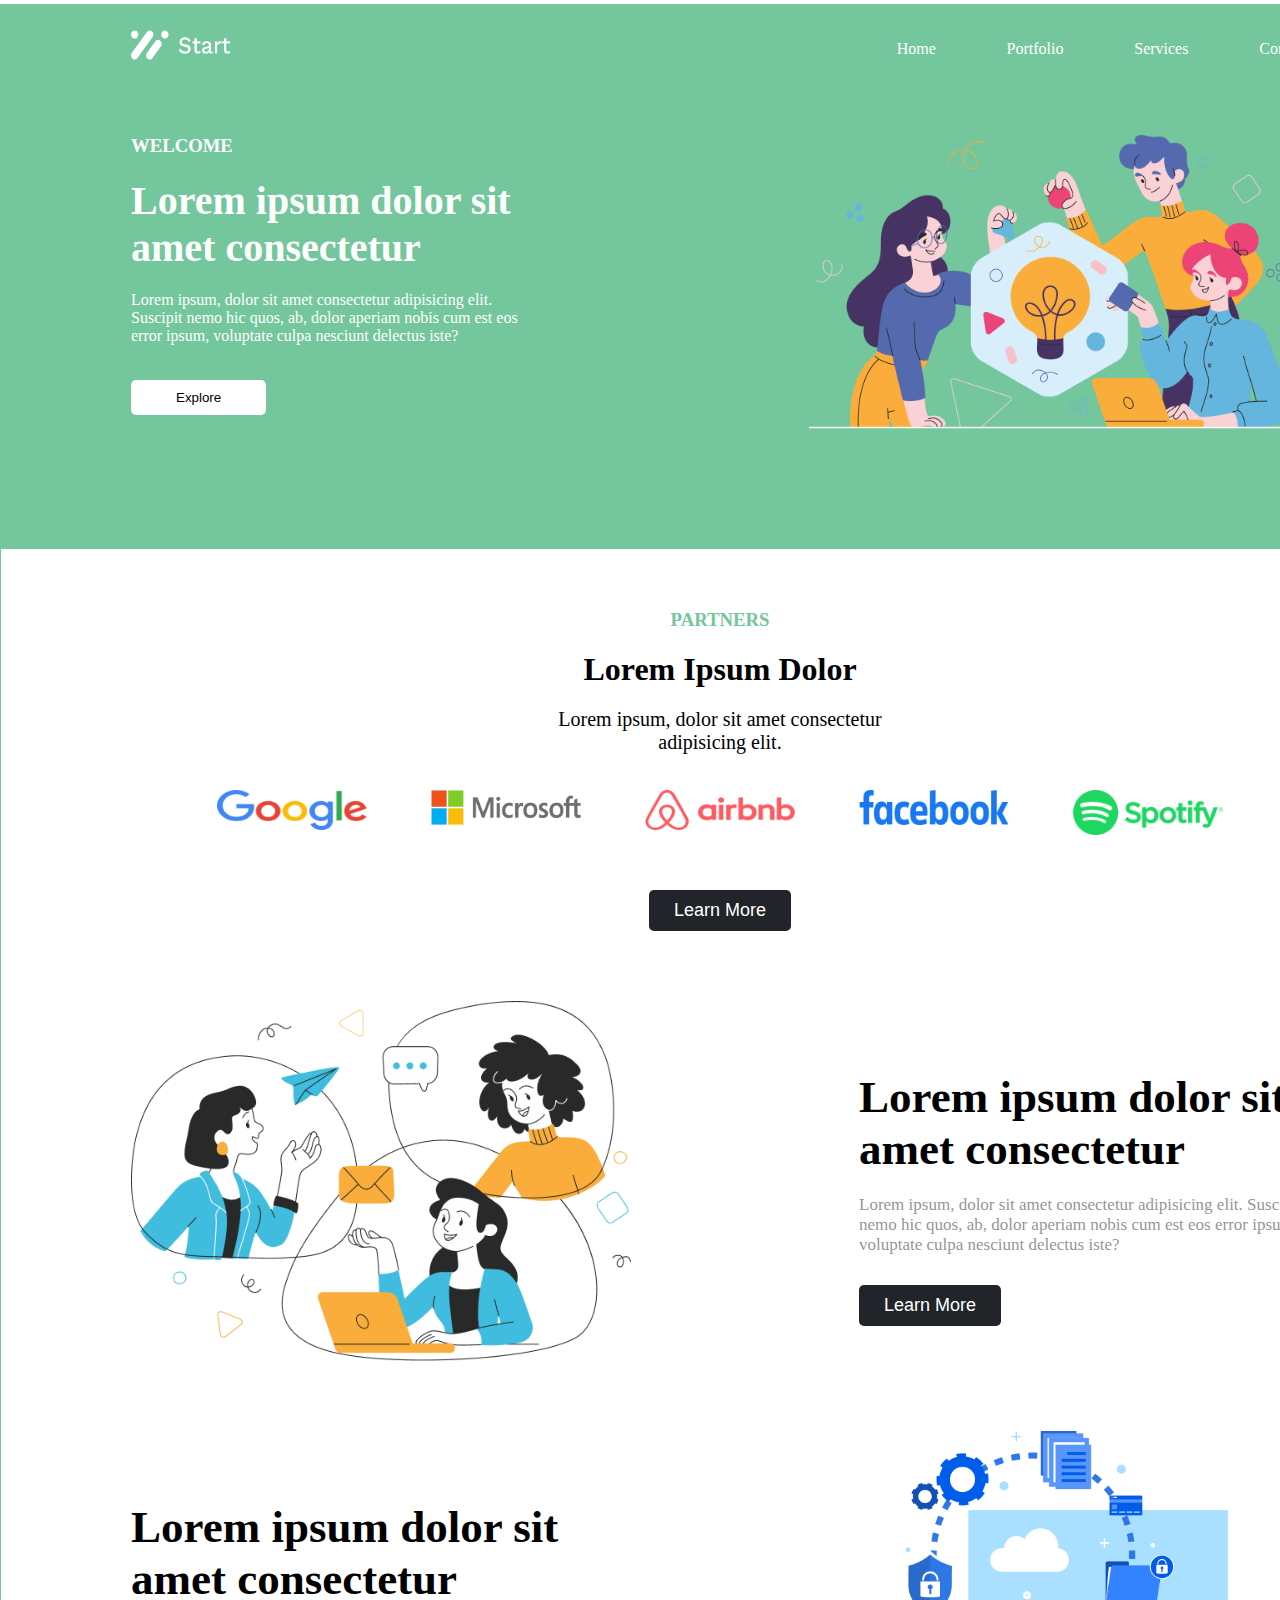
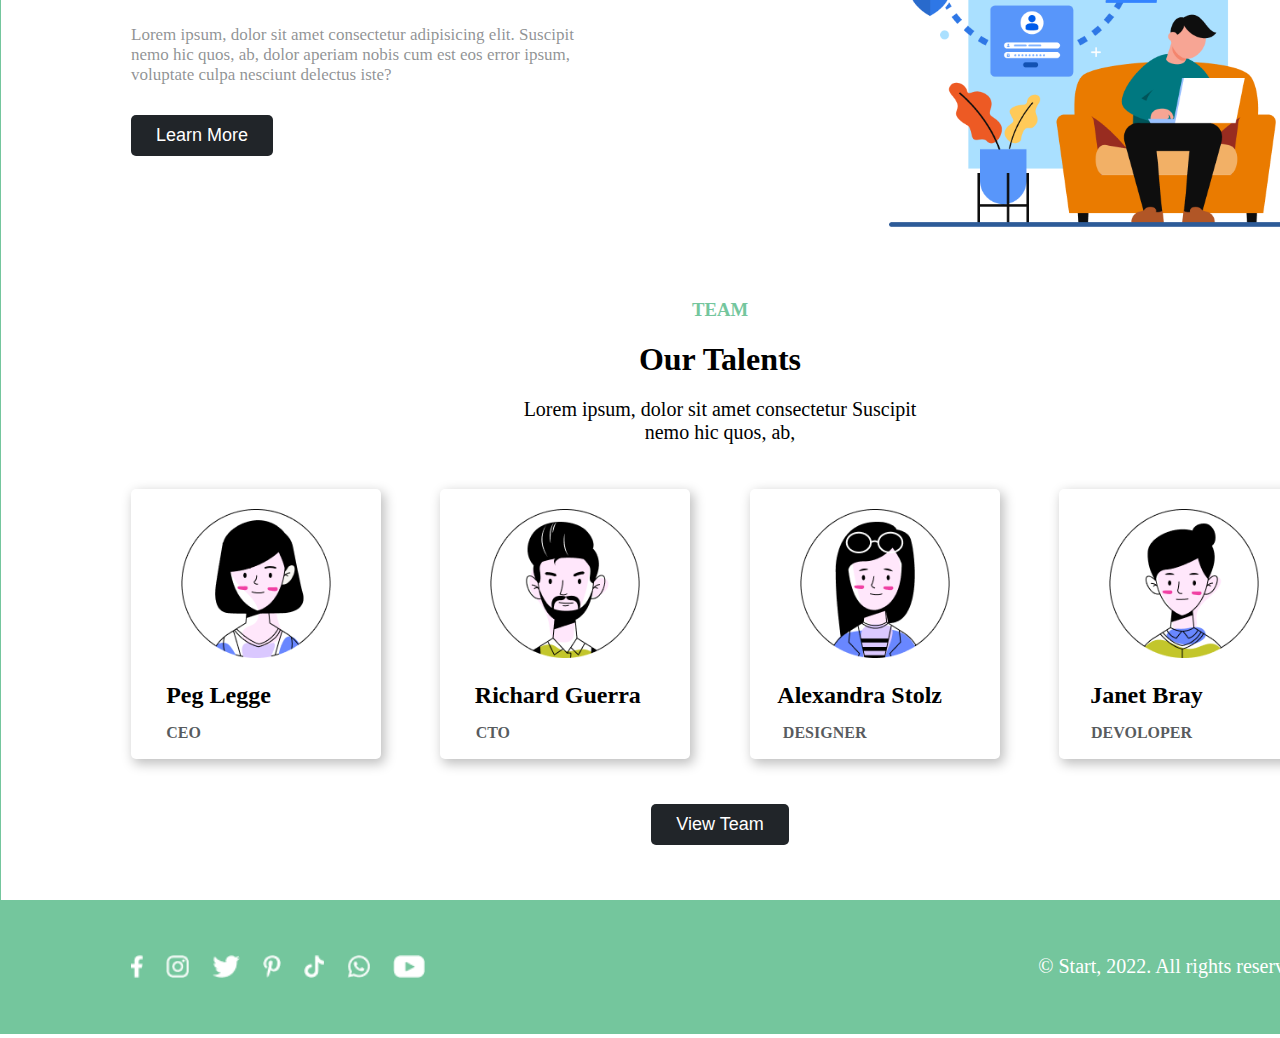
<file: index.html>
<!DOCTYPE html>
<html lang="en">
  <head>
    <meta charset="UTF-8" />
    <meta http-equiv="X-UA-Compatible" content="IE=edge" />
    <meta name="viewport" content="width=device-width, initial-scale=1.0" />
    <link rel="stylesheet" href="./style.css" />
    <title>Lesson-9</title>
  </head>
  <body>
    <div class="container">
      <header>
        <nav>
          <img width="100" height="30" src="./images/Frame 4.png" alt="img" />
          <ul class="nav_ul">
            <li class="nav_list"><a href="#">Home</a></li>
            <li class="nav_list"><a href="./portfolio.html">Portfolio</a></li>
            <li class="nav_list"><a href="./services.html">Services</a></li>
            <li class="nav_list"><a href="./contact.html">Contact</a></li>
          </ul>
          <img
            class="vector"
            width="25"
            height="20"
            src="./images/Vector (5).png"
            alt="img"
          />
        </nav>
        <div class="main1">
          <img class="img-1" width="325" src="./images/Group.png" alt="img" />
          <div class="main1_box">
            <h3>WELCOME</h3>
            <h1>Lorem ipsum dolor sit amet consectetur</h1>
            <p>
              Lorem ipsum, dolor sit amet consectetur adipisicing elit. Suscipit
              nemo hic quos, ab, dolor aperiam nobis cum est eos error ipsum,
              voluptate culpa nesciunt delectus iste?
            </p>
            <button>Explore</button>
          </div>
          <img class="img-2" width="500" src="./images/Group.png" alt="img" />
        </div>
      </header>
      <div class="main2">
        <h3>partners</h3>
        <h1>Lorem Ipsum Dolor</h1>
        <p>Lorem ipsum, dolor sit amet consectetur adipisicing elit.</p>
        <br /><br />
        <div class="imgbox">
          <img width="150" height="40" src="./images/XMLID_24_.png" alt="img" />
          <img width="150" height="35" src="./images/XMLID_1_.png" alt="img" />
          <img
            width="150"
            height="40"
            src="./images/XMLID_1_ (1).png"
            alt="img"
          />
          <img width="150" height="35" src="./images/Group (1).png" alt="img" />
          <img
            width="150"
            height="45"
            src="./images/XMLID_1_ (2).png"
            alt="img"
          />
        </div>
        <button class="btn">Learn More</button>
      </div>
      <div class="main3">
        <img
          class="hide-img"
          width="325"
          src="./images/Group (2).png"
          alt="img"
        />
        <img
          class="hide_img"
          width="500"
          src="./images/Group (2).png"
          alt="img"
        />
        <div class="main3_box">
          <h1>Lorem ipsum dolor sit amet consectetur</h1>
          <p>
            Lorem ipsum, dolor sit amet consectetur adipisicing elit. Suscipit
            nemo hic quos, ab, dolor aperiam nobis cum est eos error ipsum,
            voluptate culpa nesciunt delectus iste?
          </p>
          <button class="btn">Learn More</button>
        </div>
      </div>
      <div class="main3">
        <img
          class="hide-img"
          width="325"
          src="./images/Group (3).png"
          alt="img"
        />
        <div class="main3_box">
          <h1>Lorem ipsum dolor sit amet consectetur</h1>
          <p>
            Lorem ipsum, dolor sit amet consectetur adipisicing elit. Suscipit
            nemo hic quos, ab, dolor aperiam nobis cum est eos error ipsum,
            voluptate culpa nesciunt delectus iste?
          </p>
          <button class="btn">Learn More</button>
        </div>
        <img
          class="hide_img"
          width="420"
          src="./images/Group (3).png"
          alt="img"
        />
      </div>
      <br /><br /><br /><br />
      <div class="main4">
        <h3>team</h3>
        <h1>Our Talents</h1>
        <p>
          Lorem ipsum, dolor sit amet consectetur Suscipit nemo hic quos, ab,
        </p>
        <div class="main4_box">
          <div class="main4_card">
            <img width="150" src="./images/Group 14.png" alt="img" />
            <h2>Peg Legge</h2>
            <h4>CEO</h4>
          </div>
          <div class="main4_card">
            <img width="150" src="./images/Group 15.png" alt="img" />
            <h2 class="test">Richard Guerra</h2>
            <h4>CTO</h4>
          </div>
          <div class="main4_card">
            <img width="150" src="./images/Group 15 (1).png" alt="img" />
            <h2 class="tests">Alexandra Stolz</h2>
            <h4 class="tests">DESIGNER</h4>
          </div>
          <div class="main4_card">
            <img width="150" src="./images/Group 15 (2).png" alt="img" />
            <h2>Janet Bray</h2>
            <h4 class="test">DEVOLOPER</h4>
          </div>
        </div>
        <button class="btn">View Team</button>
      </div>
      <footer>
        <div class="footer_img">
          <img src="./images/Vector.png" alt="img" />
          <img src="./images/Group 34.png" alt="img" />
          <img src="./images/Vector (2).png" alt="img" />
          <img src="./images/Vector (3).png" alt="img" />
          <img src="./images/Vector (4).png" alt="img" />
          <img src="./images/Group 38.png" alt="img" />
          <img src="./images/Group 39.png" alt="img" />
        </div>
        <br />
        <a href="#">© Start, 2022. All rights reserved.</a>
      </footer>
    </div>
  </body>
</html>
</file>
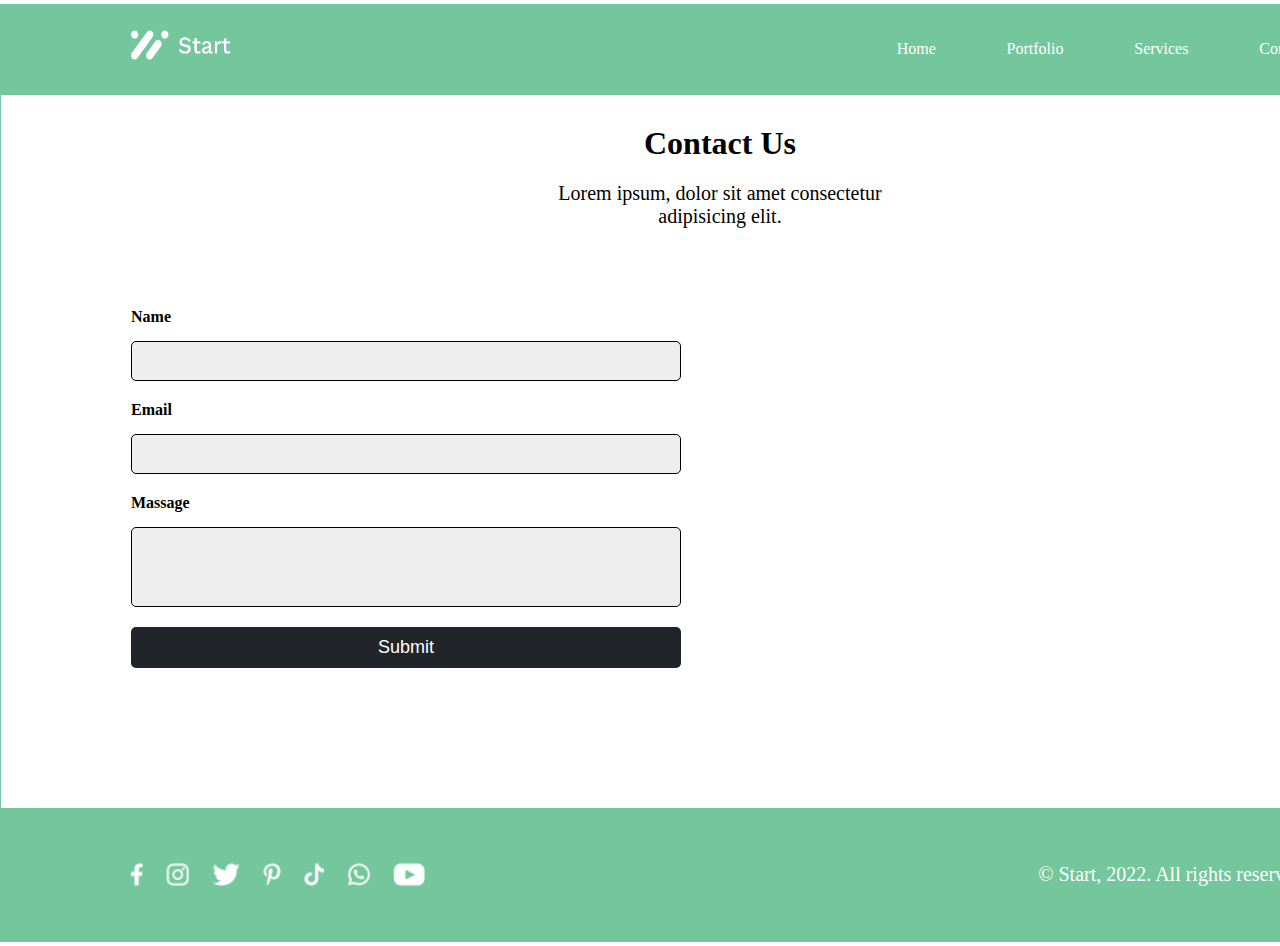
<file: contact.html>
<!DOCTYPE html>
<html lang="en">
  <head>
    <meta charset="UTF-8" />
    <meta http-equiv="X-UA-Compatible" content="IE=edge" />
    <meta name="viewport" content="width=device-width, initial-scale=1.0" />
    <link rel="stylesheet" href="./contact.css" />
    <title>Contact</title>
  </head>
  <body>
    <div class="container">
      <header>
        <nav>
          <img width="100" height="30" src="./images/Frame 4.png" alt="img" />
          <ul class="nav_ul">
            <li class="nav_list"><a href="./index.html">Home</a></li>
            <li class="nav_list"><a href="./portfolio.html">Portfolio</a></li>
            <li class="nav_list"><a href="./services.html">Services</a></li>
            <li class="nav_list"><a href="#">Contact</a></li>
          </ul>
          <img
            class="vector"
            width="25"
            height="20"
            src="./images/Vector (5).png"
            alt="img"
          />
        </nav>
      </header>
      <h1>Contact Us</h1>
      <p>Lorem ipsum, dolor sit amet consectetur adipisicing elit.</p>
      <iframe
        class="map1"
        src="https://www.google.com/maps/embed?pb=!1m18!1m12!1m3!1d47947.64603879222!2d69.20709834643446!3d41.31478314011797!2m3!1f0!2f0!3f0!3m2!1i1024!2i768!4f13.1!3m3!1m2!1s0x38ae8bfaedfe3e1d%3A0x23ac4a5a705b84ab!2sNajot%20ta&#39;lim!5e0!3m2!1sru!2s!4v1672911931059!5m2!1sru!2s"
        width="325"
        height="200"
        style="border: 0"
        allowfullscreen=""
        loading="lazy"
        referrerpolicy="no-referrer-when-downgrade"
      ></iframe>
      <div class="main1">
        <div class="inputbox">
          <h4>Name</h4>
          <input type="text" />
          <h4>Email</h4>
          <input type="text" />
          <h4>Massage</h4>
          <input class="input" type="text" /><br />
          <button class="btn">Submit</button>
        </div>
        <iframe
          class="map2"
          src="https://www.google.com/maps/embed?pb=!1m18!1m12!1m3!1d47947.64603879222!2d69.20709834643446!3d41.31478314011797!2m3!1f0!2f0!3f0!3m2!1i1024!2i768!4f13.1!3m3!1m2!1s0x38ae8bfaedfe3e1d%3A0x23ac4a5a705b84ab!2sNajot%20ta&#39;lim!5e0!3m2!1sru!2s!4v1672911931059!5m2!1sru!2s"
          width="550"
          height="400"
          style="border: 0"
          allowfullscreen=""
          loading="lazy"
          referrerpolicy="no-referrer-when-downgrade"
        ></iframe>
      </div>

      <footer>
        <div class="footer_img">
          <img src="./images/Vector.png" alt="img" />
          <img src="./images/Group 34.png" alt="img" />
          <img src="./images/Vector (2).png" alt="img" />
          <img src="./images/Vector (3).png" alt="img" />
          <img src="./images/Vector (4).png" alt="img" />
          <img src="./images/Group 38.png" alt="img" />
          <img src="./images/Group 39.png" alt="img" />
        </div>
        <br />
        <a href="#">© Start, 2022. All rights reserved.</a>
      </footer>
    </div>
  </body>
</html>
</file>
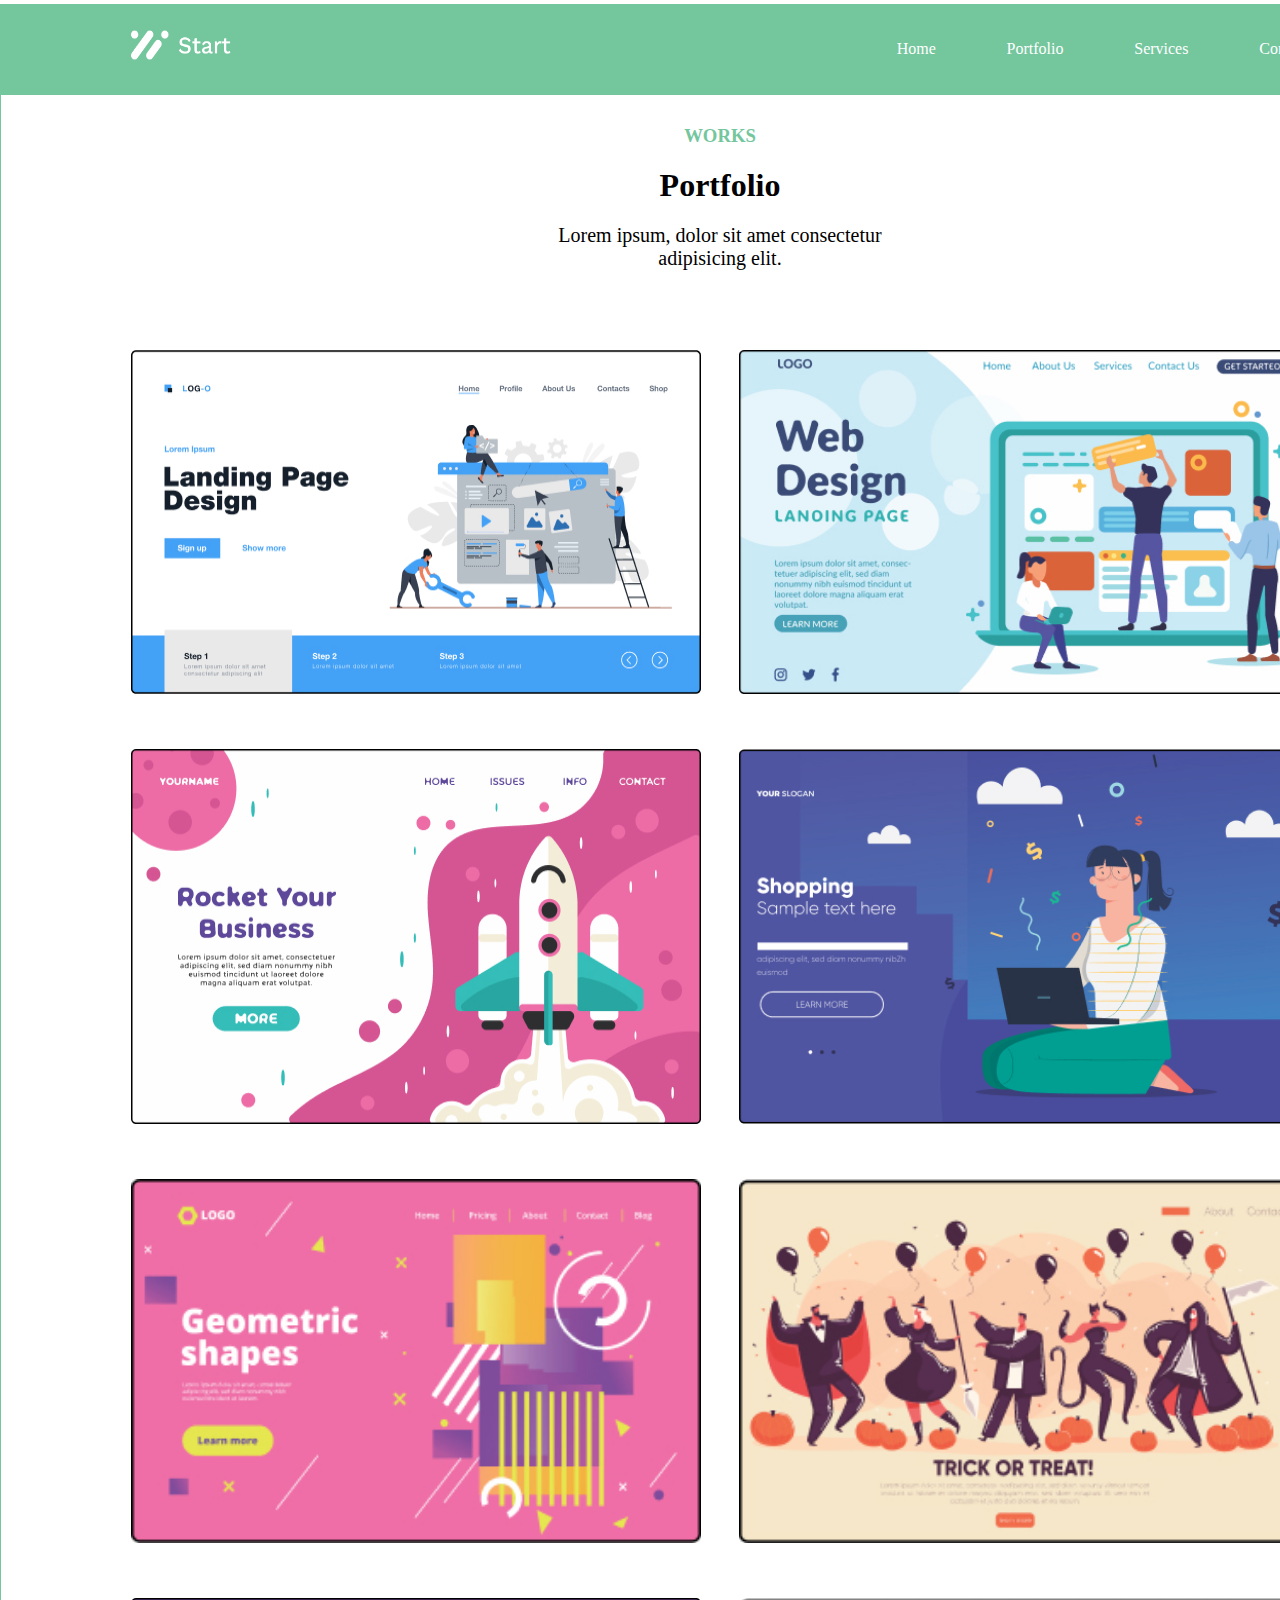
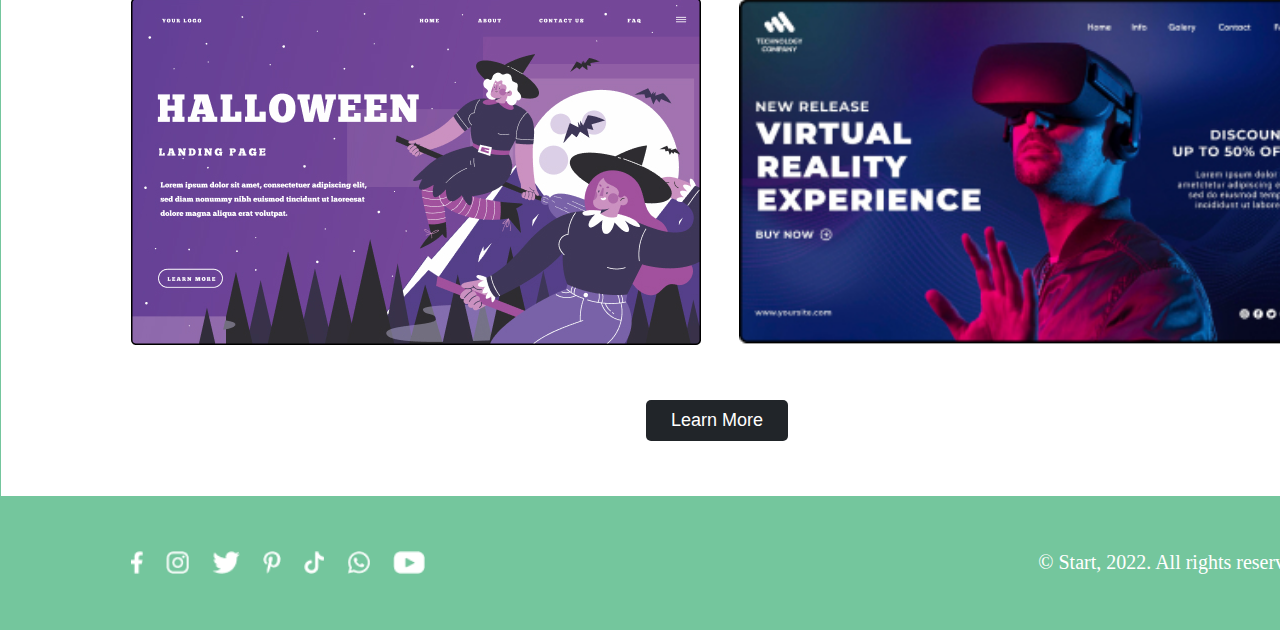
<file: portfolio.html>
<!DOCTYPE html>
<html lang="en">
  <head>
    <meta charset="UTF-8" />
    <meta http-equiv="X-UA-Compatible" content="IE=edge" />
    <meta name="viewport" content="width=device-width, initial-scale=1.0" />
    <link rel="stylesheet" href="./portfolio.css" />
    <title>Portfolio</title>
  </head>
  <body>
    <div class="container">
      <header>
        <nav>
          <img width="100" height="30" src="./images/Frame 4.png" alt="img" />
          <ul class="nav_ul">
            <li class="nav_list"><a href="./index.html">Home</a></li>
            <li class="nav_list"><a href="#">Portfolio</a></li>
            <li class="nav_list"><a href="./services.html">Services</a></li>
            <li class="nav_list"><a href="./contact.html">Contact</a></li>
          </ul>
          <img
            class="vector"
            width="25"
            height="20"
            src="./images/Vector (5).png"
            alt="img"
          />
        </nav>
      </header>
      <h3>WORKS</h3>
      <h1>Portfolio</h1>
      <p>Lorem ipsum, dolor sit amet consectetur adipisicing elit.</p>
      <div class="main1">
        <img width="570" src="./images/dscdscd 1.jpg" alt="img" />
        <img width="570" src="./images/Frame 42.jpg" alt="img" />
      </div>
      <div class="main1">
        <img width="570" src="./images/Frame 43.jpg" alt="img" />
        <img width="570" src="./images/Frame 43 (1).jpg" alt="img" />
      </div>
      <div class="main1">
        <img width="570" src="./images/Frame 43 (2).jpg" alt="img" />
        <img width="570" src="./images/Frame 43 (3).jpg" alt="img" />
      </div>
      <div class="main1">
        <img width="570" src="./images/dscdsc 1.jpg" alt="img" />
        <img width="570" src="./images/5175975 1.jpg" alt="img" />
      </div>
      <img class="img" width="335" src="./images/dscdscd 1.jpg" alt="img" />
      <img class="img" width="335" src="./images/Frame 42.jpg" alt="img" />
      <img class="img" width="335" src="./images/Frame 43.jpg" alt="img" />
      <img class="img" width="335" src="./images/Frame 43 (1).jpg" alt="img" />
      <img class="img" width="335" src="./images/Frame 43.jpg" alt="img" />
      <img class="img" width="335" src="./images/Frame 43 (1).jpg" alt="img" />
      <img class="img" width="335" src="./images/dscdsc 1.jpg" alt="img" />
      <img class="img" width="335" src="./images/5175975 1.jpg" alt="img" />
      <button class="btn">Learn More</button>
      <footer>
        <div class="footer_img">
          <img src="./images/Vector.png" alt="img" />
          <img src="./images/Group 34.png" alt="img" />
          <img src="./images/Vector (2).png" alt="img" />
          <img src="./images/Vector (3).png" alt="img" />
          <img src="./images/Vector (4).png" alt="img" />
          <img src="./images/Group 38.png" alt="img" />
          <img src="./images/Group 39.png" alt="img" />
        </div>
        <br />
        <a href="#">© Start, 2022. All rights reserved.</a>
      </footer>
    </div>
  </body>
</html>
</file>
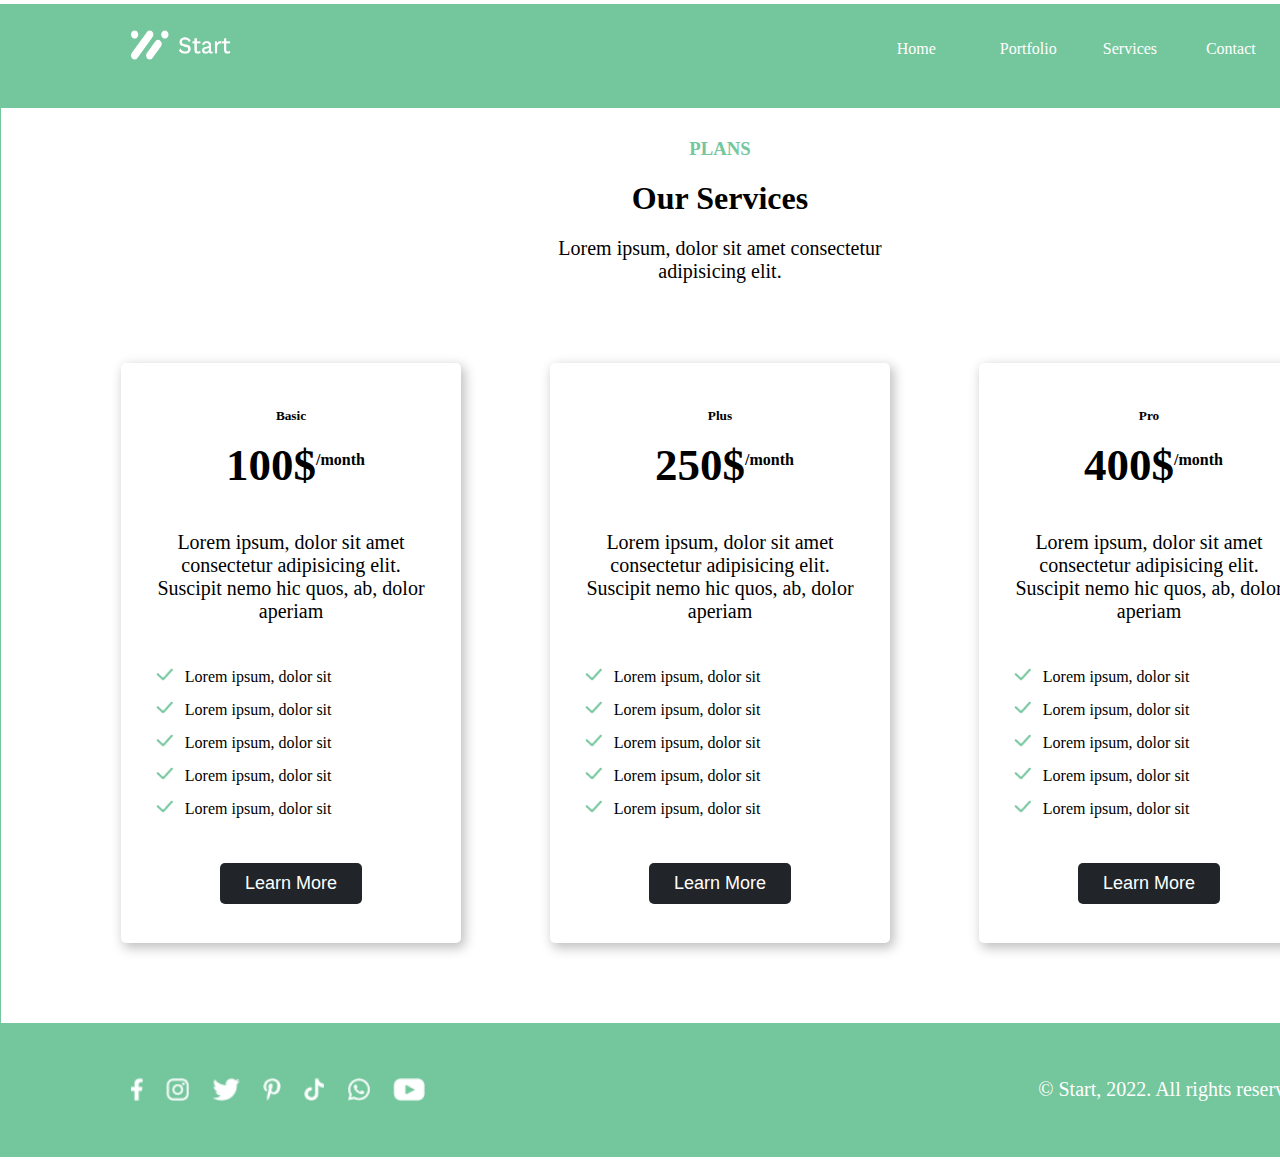
<file: services.html>
<!DOCTYPE html>
<html lang="en">
  <head>
    <meta charset="UTF-8" />
    <meta http-equiv="X-UA-Compatible" content="IE=edge" />
    <meta name="viewport" content="width=device-width, initial-scale=1.0" />
    <link rel="stylesheet" href="./services.css" />
    <title>Services</title>
  </head>
  <body>
    <div class="container">
      <header>
        <nav>
          <img width="100" height="30" src="./images/Frame 4.png" alt="img" />
          <ul class="nav_ul">
            <li class="nav_list"><a href="./index.html">Home</a></li>
            <li class="nav_list"><a href="./portfolio.html">Portfolio</a></li>
            <li class="nav_list"><a href="#">Services</a></li>
            <li class="nav_list"><a href="./contact.html">Contact</a></li>
          </ul>
          <img
            class="vector"
            width="25"
            height="20"
            src="./images/Vector (5).png"
            alt="img"
          />
        </nav>
      </header>
      <h3>PLANS</h3>
      <h1>Our Services</h1>
      <p>Lorem ipsum, dolor sit amet consectetur adipisicing elit.</p>
      <div class="main1">
        <div class="box">
          <h5>Basic</h5>
          <div class="textbox">
            <h1><strong>100$</strong></h1>
            <h4>/month</h4>
          </div>
          <p>
            Lorem ipsum, dolor sit amet consectetur adipisicing elit. Suscipit
            nemo hic quos, ab, dolor aperiam
          </p>
          <ul>
            <li>
              <img
                src="./images/Vector (6).png"
                alt="img"
                width="17"
                height="13"
              /><a href="#">Lorem ipsum, dolor sit </a>
            </li>
            <li>
              <img
                src="./images/Vector (6).png"
                alt="img"
                width="17"
                height="13"
              /><a href="#">Lorem ipsum, dolor sit </a>
            </li>
            <li>
              <img
                src="./images/Vector (6).png"
                alt="img"
                width="17"
                height="13"
              /><a href="#">Lorem ipsum, dolor sit </a>
            </li>
            <li>
              <img
                src="./images/Vector (6).png"
                alt="img"
                width="17"
                height="13"
              /><a href="#">Lorem ipsum, dolor sit </a>
            </li>
            <li>
              <img
                src="./images/Vector (6).png"
                alt="img"
                width="17"
                height="13"
              /><a href="#">Lorem ipsum, dolor sit </a>
            </li>
          </ul>
          <button class="btn">Learn More</button>
        </div>
        <div class="box">
          <h5>Plus</h5>
          <div class="textbox">
            <h1><strong>250$</strong></h1>
            <h4>/month</h4>
          </div>
          <p>
            Lorem ipsum, dolor sit amet consectetur adipisicing elit. Suscipit
            nemo hic quos, ab, dolor aperiam
          </p>
          <ul>
            <li>
              <img
                src="./images/Vector (6).png"
                alt="img"
                width="17"
                height="13"
              /><a href="#">Lorem ipsum, dolor sit </a>
            </li>
            <li>
              <img
                src="./images/Vector (6).png"
                alt="img"
                width="17"
                height="13"
              /><a href="#">Lorem ipsum, dolor sit </a>
            </li>
            <li>
              <img
                src="./images/Vector (6).png"
                alt="img"
                width="17"
                height="13"
              /><a href="#">Lorem ipsum, dolor sit </a>
            </li>
            <li>
              <img
                src="./images/Vector (6).png"
                alt="img"
                width="17"
                height="13"
              /><a href="#">Lorem ipsum, dolor sit </a>
            </li>
            <li>
              <img
                src="./images/Vector (6).png"
                alt="img"
                width="17"
                height="13"
              /><a href="#">Lorem ipsum, dolor sit </a>
            </li>
          </ul>
          <button class="btn">Learn More</button>
        </div>
        <div class="box">
          <h5>Pro</h5>
          <div class="textbox">
            <h1><strong>400$</strong></h1>
            <h4>/month</h4>
          </div>
          <p>
            Lorem ipsum, dolor sit amet consectetur adipisicing elit. Suscipit
            nemo hic quos, ab, dolor aperiam
          </p>
          <ul>
            <li>
              <img
                src="./images/Vector (6).png"
                alt="img"
                width="17"
                height="13"
              /><a href="#">Lorem ipsum, dolor sit </a>
            </li>
            <li>
              <img
                src="./images/Vector (6).png"
                alt="img"
                width="17"
                height="13"
              /><a href="#">Lorem ipsum, dolor sit </a>
            </li>
            <li>
              <img
                src="./images/Vector (6).png"
                alt="img"
                width="17"
                height="13"
              /><a href="#">Lorem ipsum, dolor sit </a>
            </li>
            <li>
              <img
                src="./images/Vector (6).png"
                alt="img"
                width="17"
                height="13"
              /><a href="#">Lorem ipsum, dolor sit </a>
            </li>
            <li>
              <img
                src="./images/Vector (6).png"
                alt="img"
                width="17"
                height="13"
              /><a href="#">Lorem ipsum, dolor sit </a>
            </li>
          </ul>
          <button class="btn">Learn More</button>
        </div>
      </div>
      <footer>
        <div class="footer_img">
          <img src="./images/Vector.png" alt="img" />
          <img src="./images/Group 34.png" alt="img" />
          <img src="./images/Vector (2).png" alt="img" />
          <img src="./images/Vector (3).png" alt="img" />
          <img src="./images/Vector (4).png" alt="img" />
          <img src="./images/Group 38.png" alt="img" />
          <img src="./images/Group 39.png" alt="img" />
        </div>
        <br />
        <a href="#">© Start, 2022. All rights reserved.</a>
      </footer>
    </div>
  </body>
</html>
</file>
<file: style.css>
* {
  padding: 0;
  margin: 0;
  box-sizing: border-box;
}

.container {
  width: 1440px;
  margin: 4px auto;
  border: 1px solid #74c69d;
}

nav {
  padding: 15px 0;
  display: flex;
  justify-content: space-between;
  margin-bottom: 60px;
}

nav > img {
  margin-top: -10px;
}

.nav_ul {
  display: flex;
  justify-content: space-between;
  width: 35%;
}

.vector {
  margin-top: 1px;
  display: none;
}

.nav_list {
  list-style-type: none;
}

.nav_list > a {
  text-decoration: none;
  color: white;
}

.nav_list > a:hover {
  color: rgb(0, 119, 255);
}

header {
  width: 100%;
  background: #74c69d;
  padding: 20px 130px;
}

.main1 {
  display: flex;
  justify-content: space-between;
  padding-bottom: 100px;
}

.main1_box {
  width: 400px;
  color: white;
}

.main1_box > h3 {
  margin-bottom: 20px;
}

.main1_box > h1 {
  width: 400px;
  margin-bottom: 20px;
  font-size: 40px;
}
.main1_box > p {
  width: 400px;
  margin-bottom: 35px;
}
.main1_box > button {
  padding: 10px 45px;
  background: #ffffff;
  border-radius: 5px;
  border: 0;
}

.main1_box > button:hover {
  background: silver;
  border-radius: 8px;
}

.main1_box > button:active {
  background: black;
  color: white;
  border-radius: 5px;
}
.img-1 {
  display: none;
}

.hide-img {
  display: none;
}

.main2 {
  text-align: center;
  margin-top: 60px;
}
.main2 > h3 {
  color: #74c69d;
  margin-top: 60;
  margin-bottom: 20px;
  text-transform: uppercase;
}

.main2 > h1 {
  margin-bottom: 20px;
}
.main2 > p {
  width: 400px;
  font-size: 20px;
  margin-bottom: 55px;
  margin: 0 auto;
}

.btn {
  font-size: 18px;
  margin-bottom: 70px;
  margin: 0 auto;
  color: white;
  background: #212529;
  border-radius: 5px;
  padding: 10px 25px;
  border: 0;
}

.btn:hover {
  background: silver;
  color: #000;
}

.btn:active {
  background-color: #74c69d;
  color: #993030;
}

.imgbox {
  margin-top: 55px;
  display: flex;
  justify-content: space-between;
  width: 70%;
  margin: 0 auto;
  margin-bottom: 55px;
}

.main3 {
  display: flex;
  justify-content: space-between;
  padding: 0 130px;
  margin-top: 70px;
}

.main3_box {
  width: 450px;
}

.main3_box > h1 {
  width: 450px;
  margin-top: 70px;
  margin-bottom: 20px;
  font-size: 45px;
}

.main3_box > p {
  width: 450px;
  margin-bottom: 30px;
  color: rgba(33, 37, 41, 0.5);
  font-size: 17px;
}

.main4 {
  text-align: center;
}
.main4 > h3 {
  color: #74c69d;
  margin-top: 60;
  margin-bottom: 20px;
  text-transform: uppercase;
}

.main4 > h1 {
  margin-bottom: 20px;
}
.main4 > p {
  width: 400px;
  font-size: 20px;
  margin-bottom: 55px;
  margin: 0 auto;
}

.main4_box {
  display: flex;
  justify-content: space-between;
  margin: 0 130px;
  margin-top: 45px;
  margin-bottom: 45px;
}

.main4_card {
  padding: 20px;
  width: 250px;
  height: 270px;
  background: #ffffff;
  box-shadow: 3px 4px 12px 1px rgba(0, 0, 0, 0.25);
  border-radius: 5px;
}

.main4_card:hover {
  background-color: rgb(249, 249, 249);
  border-radius: 10px;
}

.main4_card > h2 {
  margin-top: 20px;
  margin-bottom: 15px;
  margin-left: -75px;
}

.main4_card > h4 {
  color: rgba(33, 37, 41, 0.75);
  margin-left: -145px;
}

.test {
  margin-right: -60px;
}

.tests {
  margin-right: -45px;
}

footer {
  background-color: #74c69d;
  padding: 55px 130px;
  display: flex;
  justify-content: space-between;
  margin-top: 55px;
}

.footer_img {
  width: 25%;
  display: flex;
  justify-content: space-between;
}

footer > a {
  color: white;
  text-decoration: none;
  font-size: 20px;
}
@media only screen and (max-width: 375px) {
  .container {
    width: 100%;
  }

  nav {
    width: 100%;
    padding: 15px 0;
    display: flex;
    justify-content: space-between;
    margin-bottom: 60px;
  }

  nav > img {
    margin-top: -10px;
  }

  .nav_ul {
    display: none;
    justify-content: space-between;
    width: 35%;
  }

  .vector {
    margin-top: 1px;
    display: block;
  }

  .nav_list {
    list-style-type: none;
  }

  .nav_list > a {
    text-decoration: none;
    color: white;
  }

  .nav_list > a:hover {
    color: rgb(0, 119, 255);
  }

  header {
    width: 100%;
    background: #74c69d;
    padding: 20px;
  }

  .main1 {
    display: block;
    padding-bottom: 50px;
  }

  .main1_box {
    width: 335px;
    margin: 0 auto;
    color: white;
  }

  .main1_box > h3 {
    margin-bottom: 20px;
    font-size: 16px;
  }

  .main1_box > h1 {
    width: 335px;
    margin-bottom: 20px;
    font-size: 28px;
  }
  .main1_box > p {
    font-size: 15px;
    width: 335px;
    margin-bottom: 35px;
  }
  .main1_box > button {
    padding: 10px 45px;
    background: #ffffff;
    border-radius: 5px;
    border: 0;
  }
  .img-1 {
    display: block;
    margin-bottom: 30px;
  }
  .img-2 {
    display: none;
  }

  .main2 {
    text-align: center;
    margin-top: 22px;
  }
  .main2 > h3 {
    color: #74c69d;
    margin-top: 60;
    margin-bottom: 20px;
    text-transform: uppercase;
  }

  .main2 > h1 {
    margin-bottom: 20px;
  }
  .main2 > p {
    width: 335px;
    font-size: 20px;
    margin-bottom: 70px;
    margin: 0 auto;
  }

  .btn {
    font-size: 18px;
    margin-bottom: 70px;
    margin: 0 auto;
    color: white;
    background: #212529;
    border-radius: 5px;
    padding: 10px 25px;
    border: 0;
  }

  .btn:hover {
    background: silver;
    color: #000;
  }

  .btn:active {
    background-color: #74c69d;
    color: #993030;
  }

  .imgbox {
    margin-top: 55px;
    display: block;
    margin: 0 auto;
  }

  .imgbox > img {
    margin-bottom: 50px;
  }

  .main3 {
    display: block;
    padding: 0 20px;
    margin-top: 60px;
  }

  .hide-img {
    display: block;
  }

  .hide_img {
    display: none;
  }

  .main3_box {
    width: 335px;
  }

  .main3_box > h1 {
    width: 335px;
    margin-top: 30px;
    margin-bottom: 20px;
    font-size: 25px;
  }

  .main3_box > p {
    width: 335px;
    margin-bottom: 25px;
    color: rgba(33, 37, 41, 0.5);
    font-size: 17px;
  }

  .main4 {
    text-align: center;
  }
  .main4 > h3 {
    color: #74c69d;
    margin-bottom: 20px;
    text-transform: uppercase;
  }

  .main4 > h1 {
    margin-bottom: 20px;
  }
  .main4 > p {
    width: 300px;
    font-size: 20px;
    margin-bottom: 55px;
    margin: 0 auto;
  }

  .main4_box {
    display: block;
    margin: 0 auto;
    margin-top: 45px;
    margin-bottom: 45px;
    margin-left: 55px;
  }

  .main4_card {
    padding: 20px;
    width: 250px;
    height: 270px;
    background: #ffffff;
    box-shadow: 3px 4px 12px 1px rgba(0, 0, 0, 0.25);
    border-radius: 5px;
    margin-bottom: 30px;
  }

  .main4_card:hover {
    background-color: rgb(249, 249, 249);
    border-radius: 10px;
  }

  .main4_card > h2 {
    margin-top: 20px;
    margin-bottom: 15px;
    margin-left: -75px;
  }

  .main4_card > h4 {
    color: rgba(33, 37, 41, 0.75);
    margin-left: -145px;
  }

  .test {
    margin-right: -60px;
  }

  .tests {
    margin-right: -45px;
  }

  footer {
    margin-top: 40px;
    background-color: #74c69d;
    padding: 30px 0;
    display: block;
  }

  .footer_img {
    width: 70%;
    display: flex;
    justify-content: space-between;
    margin-bottom: 20px;
    margin: 0 auto;
  }

  footer > a {
    color: white;
    text-decoration: none;
    font-size: 20px;
    margin: 0 43px;
    margin-top: 20px;
  }
}
</file>
<file: contact.css>
* {
  padding: 0;
  margin: 0;
  box-sizing: border-box;
}
.container {
  width: 1440px;
  margin: 4px auto;
  border: 1px solid #74c69d;
}

nav {
  padding: 15px 0;
  display: flex;
  justify-content: space-between;
}

nav > img {
  margin-top: -10px;
}

.nav_ul {
  display: flex;
  justify-content: space-between;
  width: 35%;
}

.vector {
  margin-top: 1px;
  display: none;
}

.nav_list {
  list-style-type: none;
}

.nav_list > a {
  text-decoration: none;
  color: white;
}

.nav_list > a:hover {
  color: rgb(0, 119, 255);
}

header {
  width: 100%;
  background: #74c69d;
  padding: 20px 130px;
  margin-bottom: 30px;
}

h1 {
  margin-bottom: 20px;
  text-align: center;
}
p {
  width: 400px;
  margin: 0 auto;
  margin-bottom: 80px;
  font-size: 20px;
  text-align: center;
}

.btn {
  font-size: 18px;
  margin-bottom: 70px;
  margin: 0 auto;
  color: white;
  background: #212529;
  border-radius: 5px;
  padding: 10px 247px;
  border: 0;
}

.btn:hover {
  background: silver;
  color: #000;
}

.btn:active {
  background-color: #74c69d;
  color: #993030;
}

.main1 {
  display: flex;
  justify-content: space-between;
  padding: 0 130px;
  width: 100%;
  margin-bottom: 100px;
}

h4 {
  margin-bottom: 15px;
}

input {
  width: 550px;
  height: 40px;
  background: #eeeeee;
  border: 1px solid #000000;
  border-radius: 5px;
  margin-bottom: 20px;
}

.input {
  width: 550px;
  height: 80px;
  background: #eeeeee;
  border: 1px solid #000000;
  border-radius: 5px;
}

footer {
  background-color: #74c69d;
  padding: 55px 130px;
  display: flex;
  justify-content: space-between;
  margin-top: 55px;
}

.footer_img {
  width: 25%;
  display: flex;
  justify-content: space-between;
}

footer > a {
  color: white;
  text-decoration: none;
  font-size: 20px;
}

.img {
  display: none;
}

.map1 {
  display: none;
}

@media only screen and (max-width: 375px) {
  .container {
    width: 100%;
  }

  nav {
    width: 100%;
    padding: 15px 0;
    display: flex;
    justify-content: space-between;
  }

  nav > img {
    margin-top: -10px;
  }

  .nav_ul {
    display: none;
    justify-content: space-between;
    width: 35%;
  }

  .vector {
    margin-top: 1px;
    display: block;
  }

  .nav_list {
    list-style-type: none;
  }

  .nav_list > a {
    text-decoration: none;
    color: white;
  }

  .nav_list > a:hover {
    color: rgb(0, 119, 255);
  }

  header {
    width: 100%;
    background: #74c69d;
    padding: 20px 25px;
    margin-bottom: 30px;
  }

  h1 {
    margin-bottom: 20px;
    text-align: center;
  }
  p {
    width: 300px;
    margin: 0 auto;
    margin-bottom: 80px;
    font-size: 20px;
    text-align: center;
  }

  .btn {
    font-size: 18px;
    margin-bottom: 70px;
    margin: 0 auto;
    color: white;
    background: #212529;
    border-radius: 5px;
    padding: 10px 140px;
    border: 0;
  }

  .btn:hover {
    background: silver;
    color: #000;
  }

  .btn:active {
    background-color: #74c69d;
    color: #993030;
  }

  .map2 {
    display: none;
  }

  .map1 {
    display: block;
    margin: 0 auto;
    margin-bottom: 20px;
  }
  .main1 {
    display: block;
    padding: 0 130px;
    width: 100%;
    margin-bottom: 100px;
  }

  h4 {
    margin-bottom: 15px;
  }

  .inputbox {
    margin-left: -120px;
  }

  input {
    width: 335px;
    height: 40px;
    background: #eeeeee;
    border: 1px solid #000000;
    border-radius: 5px;
    margin-bottom: 20px;
  }

  .input {
    width: 335px;
    height: 140px;
    background: #eeeeee;
    border: 1px solid #000000;
    border-radius: 5px;
  }

  footer {
    margin-top: 40px;
    background-color: #74c69d;
    padding: 30px 0;
    display: block;
  }

  .footer_img {
    width: 70%;
    display: flex;
    justify-content: space-between;
    margin-bottom: 20px;
    margin: 0 auto;
  }

  footer > a {
    color: white;
    text-decoration: none;
    font-size: 20px;
    margin: 0 43px;
    margin-top: 20px;
  }
}
</file>
<file: portfolio.css>
* {
  padding: 0;
  margin: 0;
  box-sizing: border-box;
}
.container {
  width: 1440px;
  margin: 4px auto;
  border: 1px solid #74c69d;
}

nav {
  padding: 15px 0;
  display: flex;
  justify-content: space-between;
}

nav > img {
  margin-top: -10px;
}

.nav_ul {
  display: flex;
  justify-content: space-between;
  width: 35%;
}

.vector {
  margin-top: 1px;
  display: none;
}

.nav_list {
  list-style-type: none;
}

.nav_list > a {
  text-decoration: none;
  color: white;
}

.nav_list > a:hover {
  color: rgb(0, 119, 255);
}

header {
  width: 100%;
  background: #74c69d;
  padding: 20px 130px;
  margin-bottom: 30px;
}

h3 {
  text-align: center;
  color: #74c69d;
  margin-bottom: 20px;
}

h1 {
  margin-bottom: 20px;
  text-align: center;
}
p {
  width: 400px;
  margin: 0 auto;
  margin-bottom: 80px;
  font-size: 20px;
  text-align: center;
}

.btn {
  font-size: 18px;
  margin-bottom: 70px;
  margin: 0 auto;
  color: white;
  background: #212529;
  border-radius: 5px;
  padding: 10px 25px;
  border: 0;
  margin-left: 645px;
}

.btn:hover {
  background: silver;
  color: #000;
}

.btn:active {
  background-color: #74c69d;
  color: #993030;
}

.main1 {
  display: flex;
  justify-content: space-between;
  padding: 0 130px;
  width: 100%;
  margin-bottom: 55px;
}

footer {
  background-color: #74c69d;
  padding: 55px 130px;
  display: flex;
  justify-content: space-between;
  margin-top: 55px;
}

.footer_img {
  width: 25%;
  display: flex;
  justify-content: space-between;
}

footer > a {
  color: white;
  text-decoration: none;
  font-size: 20px;
}

.img {
  display: none;
}

@media only screen and (max-width: 375px) {
  .container {
    width: 100%;
  }

  nav {
    width: 100%;
    padding: 15px 0;
    display: flex;
    justify-content: space-between;
  }

  nav > img {
    margin-top: -10px;
  }

  .nav_ul {
    display: none;
    justify-content: space-between;
    width: 35%;
  }

  .vector {
    margin-top: 1px;
    display: block;
  }

  .nav_list {
    list-style-type: none;
  }

  .nav_list > a {
    text-decoration: none;
    color: white;
  }

  .nav_list > a:hover {
    color: rgb(0, 119, 255);
  }

  header {
    width: 100%;
    background: #74c69d;
    padding: 20px 25px;
    margin-bottom: 30px;
  }

  h3 {
    text-align: center;
    color: #74c69d;
    margin-bottom: 20px;
  }

  h1 {
    margin-bottom: 20px;
    text-align: center;
  }
  p {
    width: 300px;
    margin: 0 auto;
    margin-bottom: 80px;
    font-size: 20px;
    text-align: center;
  }

  .btn {
    font-size: 18px;
    margin-bottom: 70px;
    margin: 0 auto;
    color: white;
    background: #212529;
    border-radius: 5px;
    padding: 10px 25px;
    border: 0;
    margin-left: 105px;
  }

  .btn:hover {
    background: silver;
    color: #000;
  }

  .btn:active {
    background-color: #74c69d;
    color: #993030;
  }

  .main1 {
    display: none;
    width: 100%;
    margin-bottom: 55px;
    margin-left: -100px;
  }

  .img {
    display: block;
    margin: 0 auto;
    margin-bottom: 55px;
  }
  footer {
    margin-top: 40px;
    background-color: #74c69d;
    padding: 30px 0;
    display: block;
  }

  .footer_img {
    width: 70%;
    display: flex;
    justify-content: space-between;
    margin-bottom: 20px;
    margin: 0 auto;
  }

  footer > a {
    color: white;
    text-decoration: none;
    font-size: 20px;
    margin: 0 43px;
    margin-top: 20px;
  }
}
</file>
<file: services.css>
* {
  padding: 0;
  margin: 0;
  box-sizing: border-box;
}
.container {
  width: 1440px;
  margin: 4px auto;
  border: 1px solid #74c69d;
}

nav {
  padding: 15px 0;
  display: flex;
  justify-content: space-between;
  margin-bottom: -30px;
}

nav > img {
  margin-top: -10px;
}

.nav_ul {
  display: flex;
  justify-content: space-between;
  width: 35%;
}

.vector {
  margin-top: 1px;
  display: none;
}

.nav_list {
  list-style-type: none;
}

.nav_list > a {
  text-decoration: none;
  color: white;
}

.nav_list > a:hover {
  color: rgb(0, 119, 255);
}

header {
  width: 100%;
  background: #74c69d;
  padding: 20px 130px;
  margin-bottom: 30px;
}

h3 {
  text-align: center;
  color: #74c69d;
  margin-bottom: 20px;
}

h1 {
  margin-bottom: 20px;
  text-align: center;
}
p {
  width: 400px;
  margin: 0 auto;
  margin-bottom: 80px;
  font-size: 20px;
  text-align: center;
}

.btn {
  font-size: 18px;
  margin-bottom: 70px;
  margin: 0 auto;
  color: white;
  background: #212529;
  border-radius: 5px;
  padding: 10px 25px;
  border: 0;
}

.btn:hover {
  background: silver;
  color: #000;
}

.btn:active {
  background-color: #74c69d;
  color: #993030;
}

.main1 {
  display: flex;
  justify-content: space-between;
  padding: 0 120px;
  margin-bottom: 80px;
}

.box {
  text-align: center;
  padding: 35px;
  width: 340px;
  height: 580px;
  background: #ffffff;
  box-shadow: 3px 4px 12px 1px rgba(0, 0, 0, 0.25);
  border-radius: 5px;
}

.box > h5 {
  margin-top: 10px;
  margin-bottom: 15px;
}

.textbox {
  display: flex;
  justify-content: space-between;
  width: 30%;
  margin: 0 auto;
  margin-bottom: 20px;
  margin-left: 70px;
}

.textbox > h1 {
  font-size: 45px;
  font-weight: 900;
}
.textbox > h4 {
  margin-top: 12px;
}

.box > p {
  width: 270px;
  margin-bottom: 45px;
}

ul {
  margin-bottom: 30px;
}

li {
  list-style-type: none;

  display: flex;
  justify-content: space-between;
  width: 65%;
}

li > a {
  text-decoration: none;
  color: black;
  margin-bottom: 15px;
}

footer {
  background-color: #74c69d;
  padding: 55px 130px;
  display: flex;
  justify-content: space-between;
  margin-top: 55px;
}

.footer_img {
  width: 25%;
  display: flex;
  justify-content: space-between;
}

footer > a {
  color: white;
  text-decoration: none;
  font-size: 20px;
}

@media only screen and (max-width: 375px) {
  .container {
    width: 100%;
  }

  nav {
    width: 100%;
    padding: 15px 0;
    display: flex;
    margin-bottom: 5px;
    justify-content: space-between;
  }

  nav > img {
    margin-top: -10px;
  }

  .nav_ul {
    display: none;
    justify-content: space-between;
    width: 35%;
  }

  .vector {
    margin-top: 1px;
    display: block;
  }

  .nav_list {
    list-style-type: none;
  }

  .nav_list > a {
    text-decoration: none;
    color: white;
  }

  .nav_list > a:hover {
    color: rgb(0, 119, 255);
  }

  header {
    width: 100%;
    background: #74c69d;
    padding: 20px 25px;
    margin-bottom: 30px;
  }

  h3 {
    text-align: center;
    color: #74c69d;
    margin-bottom: 20px;
  }

  h1 {
    margin-bottom: 20px;
    text-align: center;
  }
  p {
    width: 300px;
    margin: 0 auto;
    margin-bottom: 80px;
    font-size: 20px;
    text-align: center;
  }

  .btn {
    font-size: 18px;
    margin-bottom: 70px;
    margin: 0 auto;
    color: white;
    background: #212529;
    border-radius: 5px;
    padding: 10px 25px;
    border: 0;
  }

  .btn:hover {
    background: silver;
    color: #000;
  }

  .btn:active {
    background-color: #74c69d;
    color: #993030;
  }

  .main1 {
    width: 100%;
    display: block;
    margin-bottom: 80px;
  }

  .box {
    text-align: center;
    padding: 35px;
    width: 340px;
    height: 580px;
    background: #ffffff;
    box-shadow: 3px 4px 12px 1px rgba(0, 0, 0, 0.25);
    border-radius: 5px;
    margin: 0 auto;
    margin-bottom: 50px;
    margin-left: -110px;
  }

  .box > h5 {
    margin-top: 10px;
    margin-bottom: 15px;
  }

  .textbox {
    display: flex;
    justify-content: space-between;
    width: 30%;
    margin: 0 auto;
    margin-bottom: 20px;
    margin-left: 70px;
  }

  .textbox > h1 {
    font-size: 45px;
    font-weight: 900;
  }
  .textbox > h4 {
    margin-top: 12px;
  }

  .box > p {
    width: 270px;
    margin-bottom: 45px;
  }

  ul {
    margin-bottom: 30px;
  }

  li {
    list-style-type: none;

    display: flex;
    justify-content: space-between;
    width: 65%;
  }

  li > a {
    text-decoration: none;
    color: black;
    margin-bottom: 15px;
  }

  footer {
    margin-top: 40px;
    background-color: #74c69d;
    padding: 30px 0;
    display: block;
  }

  .footer_img {
    width: 70%;
    display: flex;
    justify-content: space-between;
    margin-bottom: 20px;
    margin: 0 auto;
  }

  footer > a {
    color: white;
    text-decoration: none;
    font-size: 20px;
    margin: 0 43px;
    margin-top: 20px;
  }
}
</file>
